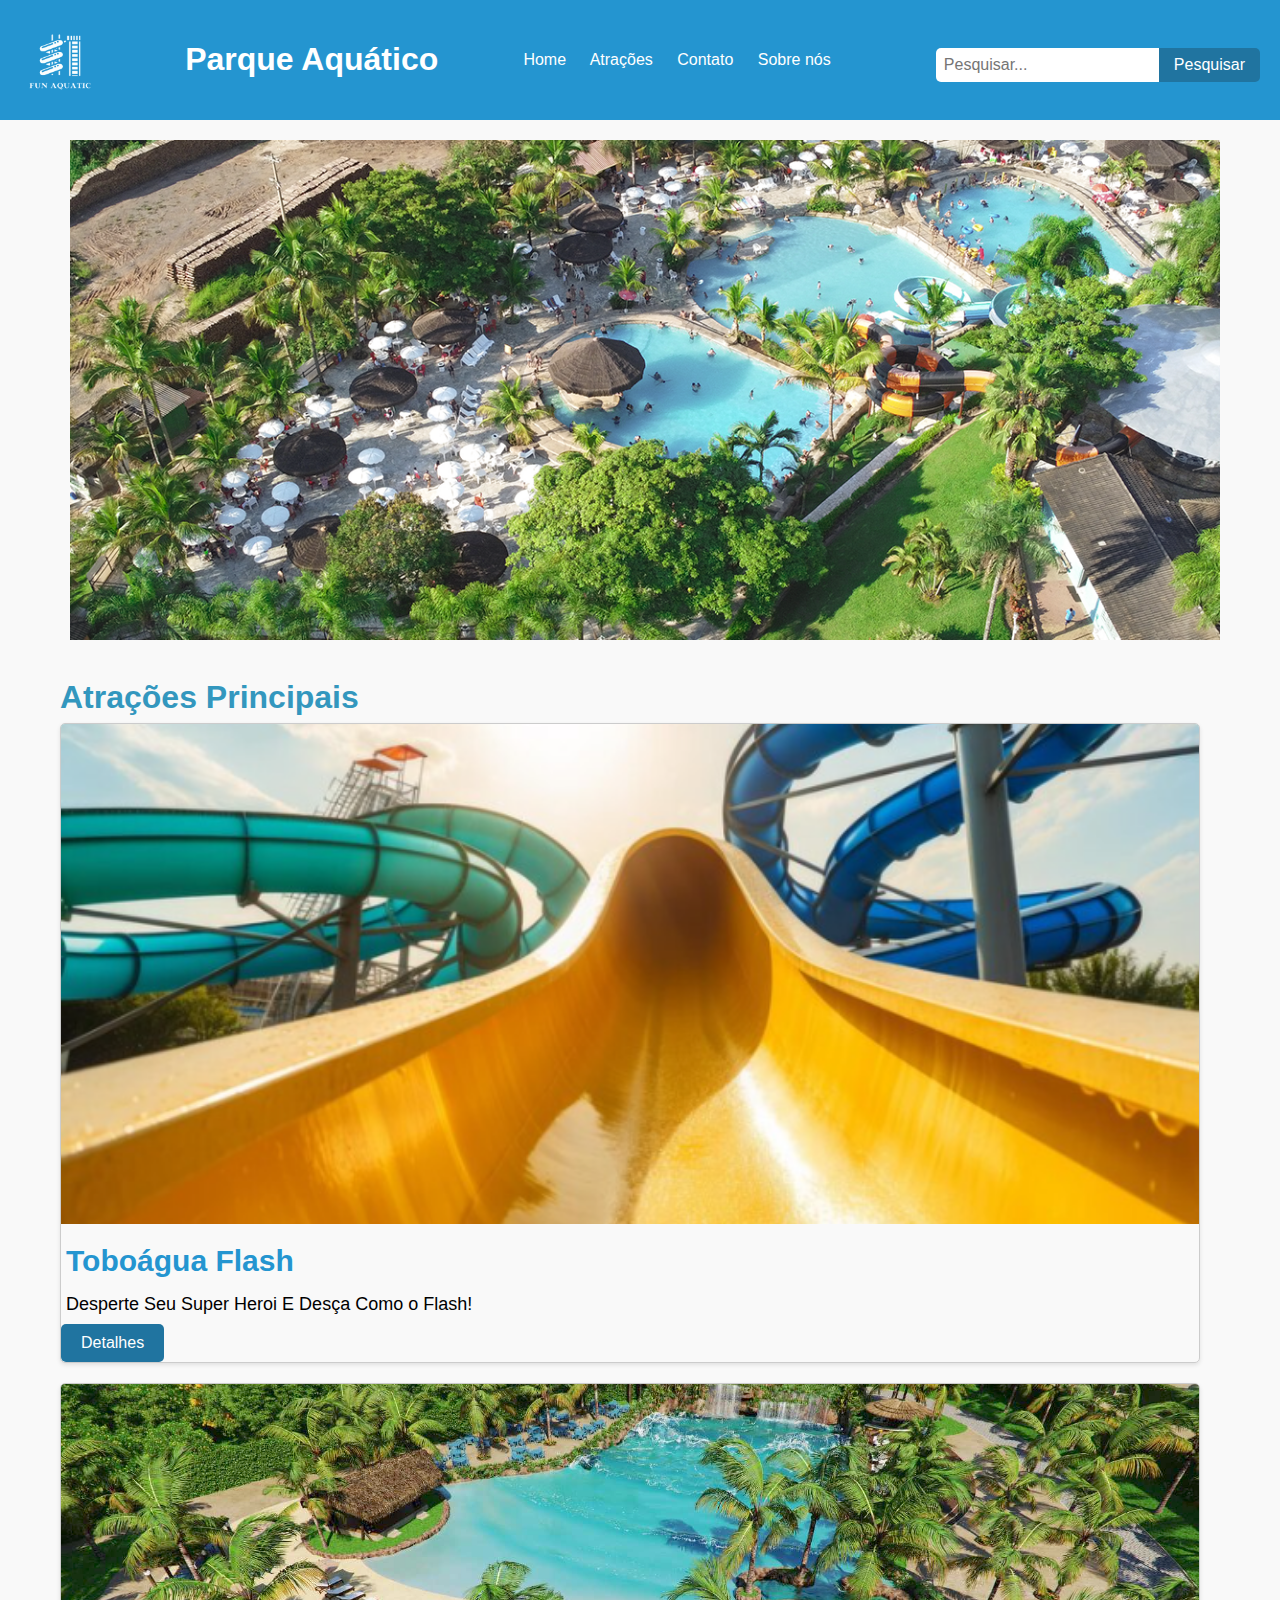
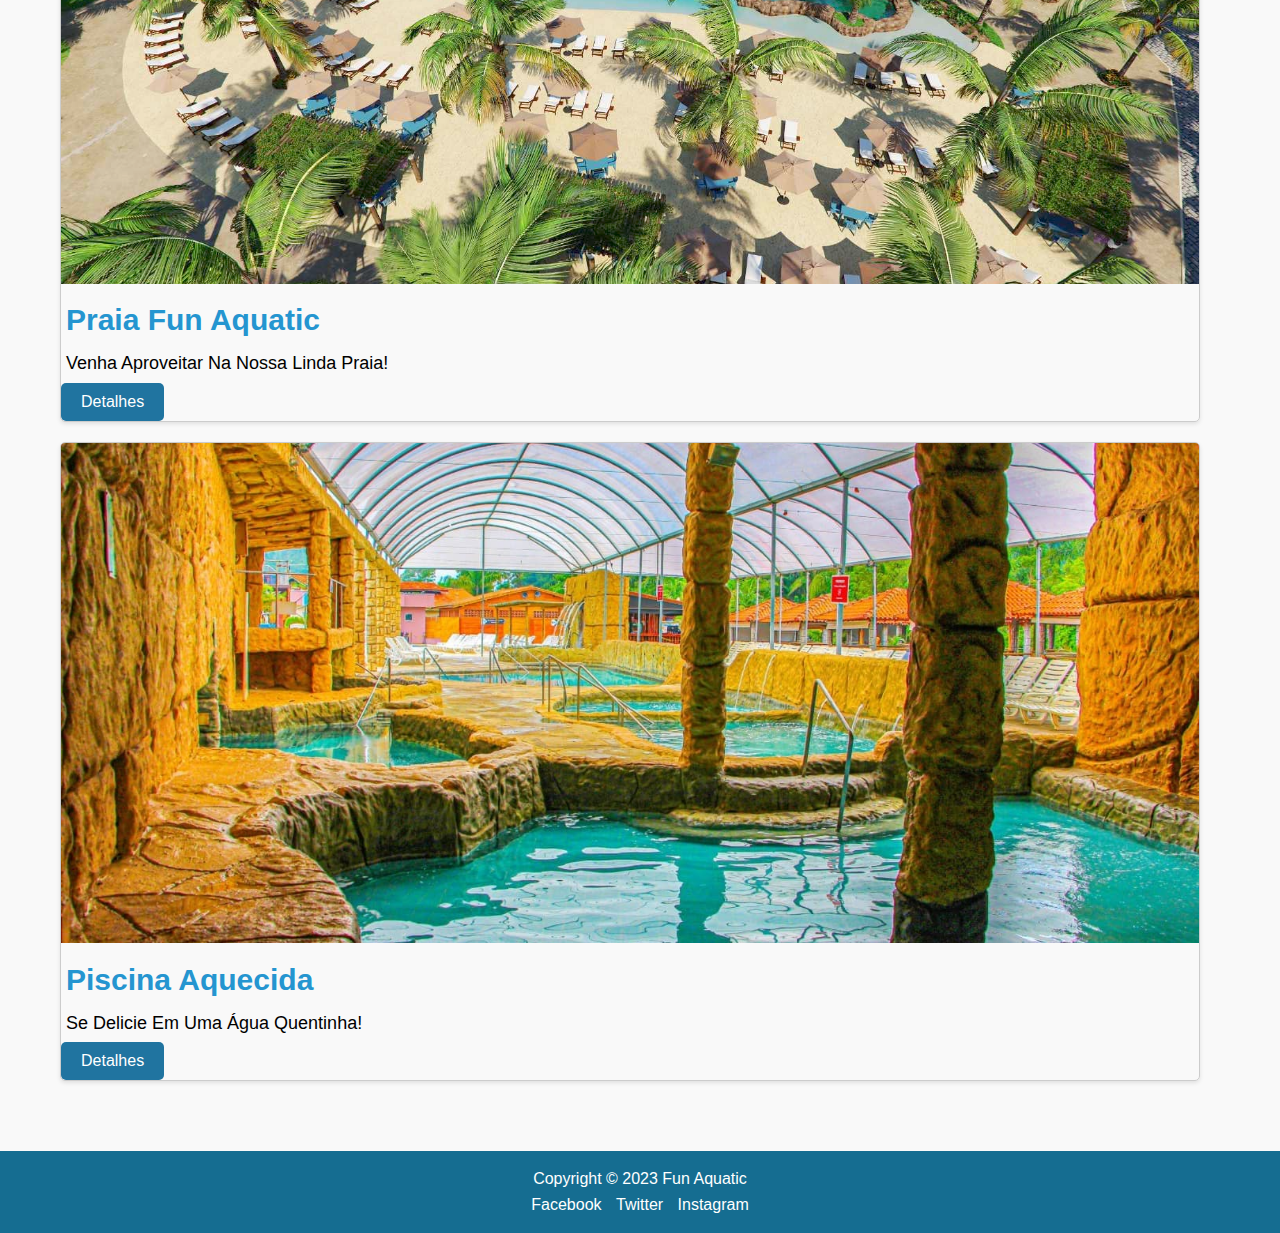
<file: index.html>
<!DOCTYPE html>
<html lang="pt-br">
<head>
  <meta charset="UTF-8">
  <meta name="viewport" content="width=device-width, initial-scale=1.0">
  <title>Parque Aquático</title>
  <!-- Favicon -->
  <link rel="shortcut icon" href="img/Favicon.png" type="image/x-icon" />
  <!-- Estilos (Link CSS) -->
  <link rel="stylesheet" href="index.css">
</head>
<body>

  <!-- Header -->

  <header>
    <img src="img/Logo-removebg-preview.png" alt="Logo ">
    <h1>Parque Aquático</h1>
    <!-- Links -->
    <nav>
      <a href="index.html">Home</a>
      <a href="atracoes.html">Atrações</a>
      <a href="contato.html">Contato</a>
      <a href="sobre.html">Sobre nós</a>
    </nav>
    <!-- Barra de pesquisa -->
    <div class="pesquisa">
      <input type="text" placeholder="Pesquisar...">
      <button type="submit">Pesquisar</button>
    </div>
  </header>

  <main>
    <!-- Imagens -->
    <section class="imagens">
      <img src="img/img 2.png" alt="img 1">
      
    </section>

    <!-- Atrações  -->
    <section class="atracoes">
      <h1>Atrações Principais</h2>
      <div class="atractions-list">
        <div class="atractions-item">
          <img src="img/Tobogua.PNG" alt="Atração 1">
          <div class="atraction-info">
            <h2>Toboágua Flash</h3>
            <p>Desperte Seu Super Heroi E Desça Como o Flash!</p>
            <button class="button">Detalhes</button>
          </div>
        </div>
        <div class="atractions-item">
          <img src="img/praia aquatic.jpg" alt="Atração 2">
          <div class="atraction-info">
            <h2>Praia Fun Aquatic</h3>
            <p>Venha Aproveitar Na Nossa Linda Praia!</p>
            <button class="button">Detalhes</button>
          </div>
        </div>
        <div class="atractions-item">
          <img src="img/Piscina aquecida.jpg" alt="Atração 3">
          <div class="atraction-info">
            <h2>Piscina Aquecida</h3>
            <p>Se Delicie Em Uma Água Quentinha!</p>
            <button class="button">Detalhes</button>
          </div>
        </div>
      </div>
    </section>

  
  </main>

  <!-- Footer -->

  <footer>
    <p>Copyright &copy; 2023 Fun Aquatic</p>
    <div class="redes-sociais">
      <a href="#">Facebook</a>
      <a href="#">Twitter</a>
      <a href="#">Instagram</a>
    </div>
  </footer>

</body>
</html>
</file>
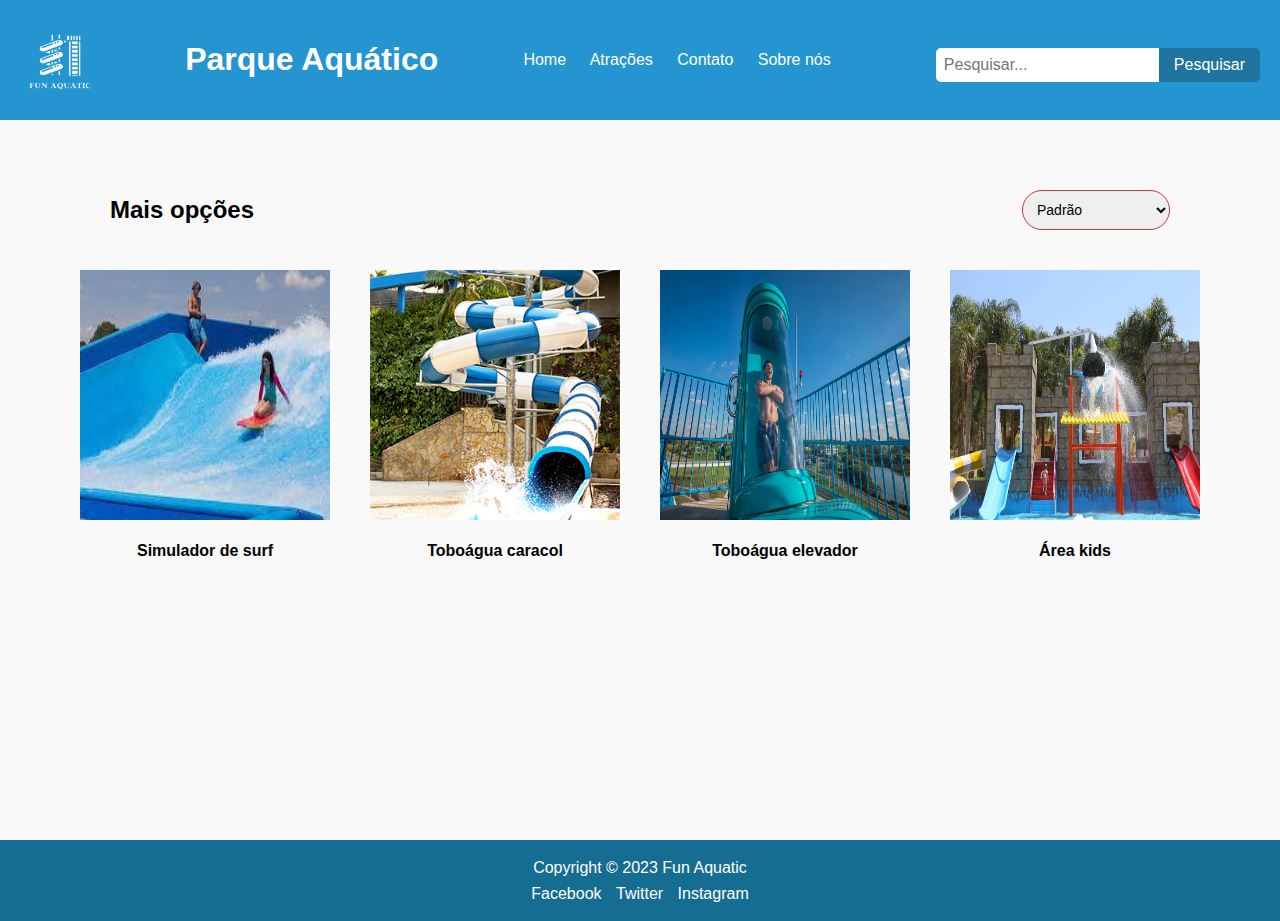
<file: atracoes.html>
<!DOCTYPE html>
<html lang="pt-br">
<head>
  <meta charset="UTF-8">
  <meta name="viewport" content="width=device-width, initial-scale=1.0">
  <title>Parque Aquático</title>
  <!-- Favicon -->
  <link rel="shortcut icon" href="img/Favicon.png" type="image/x-icon" />
  <!-- Estilos (Link CSS) -->
  <link rel="stylesheet" href="pacotes.css">
</head>
<body>

  <!-- Header -->

  <header>
    <img src="img/Logo-removebg-preview.png" alt="Logo ">
    <h1>Parque Aquático</h1>
    <!-- Links -->
    <nav>
      <a href="index.html">Home</a>
      <a href="atracoes.html">Atrações</a>
      <a href="contato.html">Contato</a>
      <a href="sobre.html">Sobre nós</a>
    </nav>
    <!-- Barra de pesquisa -->
    <div class="pesquisa">
      <input type="text" placeholder="Pesquisar...">
      <button type="submit">Pesquisar</button>
    </div>
  </header>

    <main class="principal">
        <div class="row row-2">
            <h2>Mais opções</h2>
            <select>
              <option>Padrão</option>
              <option>Mais popular</option> 
            </select>
          </div>
      
        </a>
          <section class="produtos">
            <div class="division2">
              <a href="produtos-detalhes.html"><img src="img/img1.jpg" alt="Produto 1" class="produtosimg"></a>
              <div class="content">
                  <p>Simulador de surf</p>
                </a>
              </div>
            </div>
            <div class="division2">
              <img src="img/img2.jpg" alt="Produto 2" class="produtosimg">
              <div class="content">
                <a href="#" class="produtos1">
                  <p>Toboágua caracol</p>
                </a>
              </div>
            </div>
            <div class="division2">
              <img src="img/img3.jpg" alt="Produto 3" class="produtosimg">
              <div class="content">
                <a href="#" class="produtos1">
                  <p>Toboágua elevador</p>
                </a>
              </div>
            </div>
            <div class="division2">
              <img src="img/img4.jpg" alt="Produto 4" class="produtosimg">
              <div class="content">
                <a href="#" class="produtos1">
                  <p>Área kids</p>
                </a>
              </div>
            </div>
          </section>
      
    


    </main>



    
  <footer>
    <p>Copyright &copy; 2023 Fun Aquatic</p>
    <div class="redes-sociais">
      <a href="#">Facebook</a>
      <a href="#">Twitter</a>
      <a href="#">Instagram</a>
    </div>
  </footer>

</body>
</html>
</file>
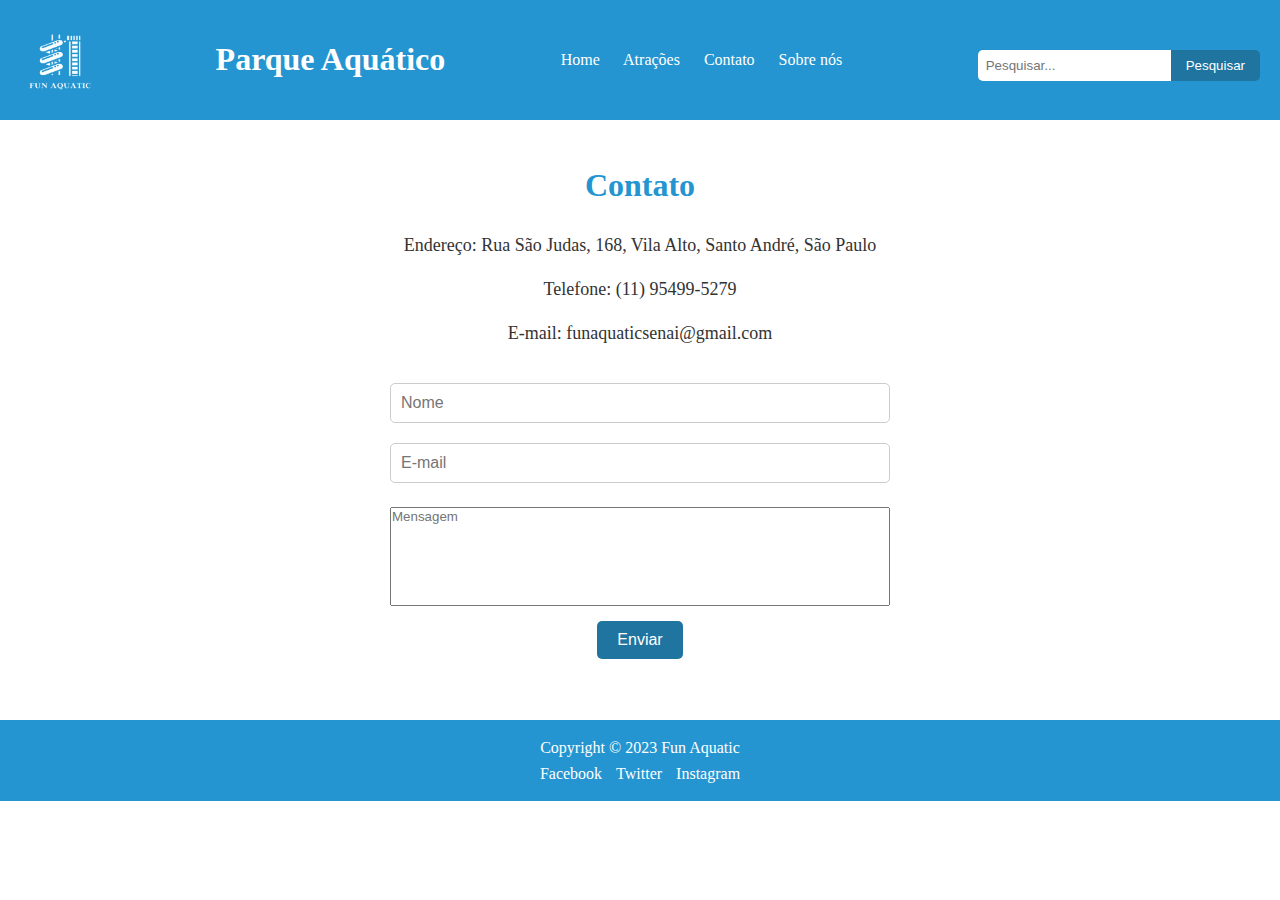
<file: contato.html>
<!DOCTYPE html>
<html lang="pt-br">
<head>
  <meta charset="UTF-8">
  <meta name="viewport" content="width=device-width, initial-scale=1.0">
  <title>Contato</title>
  <!-- Favicon -->
  <link rel="shortcut icon" href="img/Favicon.png" type="image/x-icon" />
  <!-- Estilos (Link CSS) -->
  <link rel="stylesheet" href="contato.css">
</head>
<body>

  
  <!-- Header -->

  <header>
    <img src="img/Logo-removebg-preview.png" alt="Logo ">
    <h1>Parque Aquático</h1>
    <!-- Links -->
    <nav>
      <a href="index.html">Home</a>
      <a href="atracoes.html">Atrações</a>
      <a href="contato.html">Contato</a>
      <a href="sobre.html">Sobre nós</a>
    </nav>
    <!-- Barra de pesquisa -->
    <div class="pesquisa">
      <input type="text" placeholder="Pesquisar...">
      <button type="submit">Pesquisar</button>
    </div>
  </header>

  
  <!-- Sessão contato -->

  <section class="contato">
    <h2>Contato</h2>
    <p>Endereço: Rua São Judas, 168, Vila Alto, Santo André, São Paulo</p>
    <p>Telefone: (11) 95499-5279</p>
    <p>E-mail: funaquaticsenai@gmail.com</p>
    <form action="contact.php" method="post">
      <input type="text" name="name" placeholder="Nome">
      <input type="email" name="email" placeholder="E-mail">
      <input type="message" name="message" placeholder="Mensagem" class="msg">
      <input type="submit" value="Enviar">
    </form>
  </section>


  <!-- Footer -->

  <footer>
    <p>Copyright &copy; 2023 Fun Aquatic</p>
    <div class="redes-sociais">
      <a href="https://pt-br.facebook.com/">Facebook</a>
      <a href="https://twitter.com/">Twitter</a>
      <a href="https://www.instagram.com/">Instagram</a>
    </div>
  </footer>

</body>
</html>
</file>
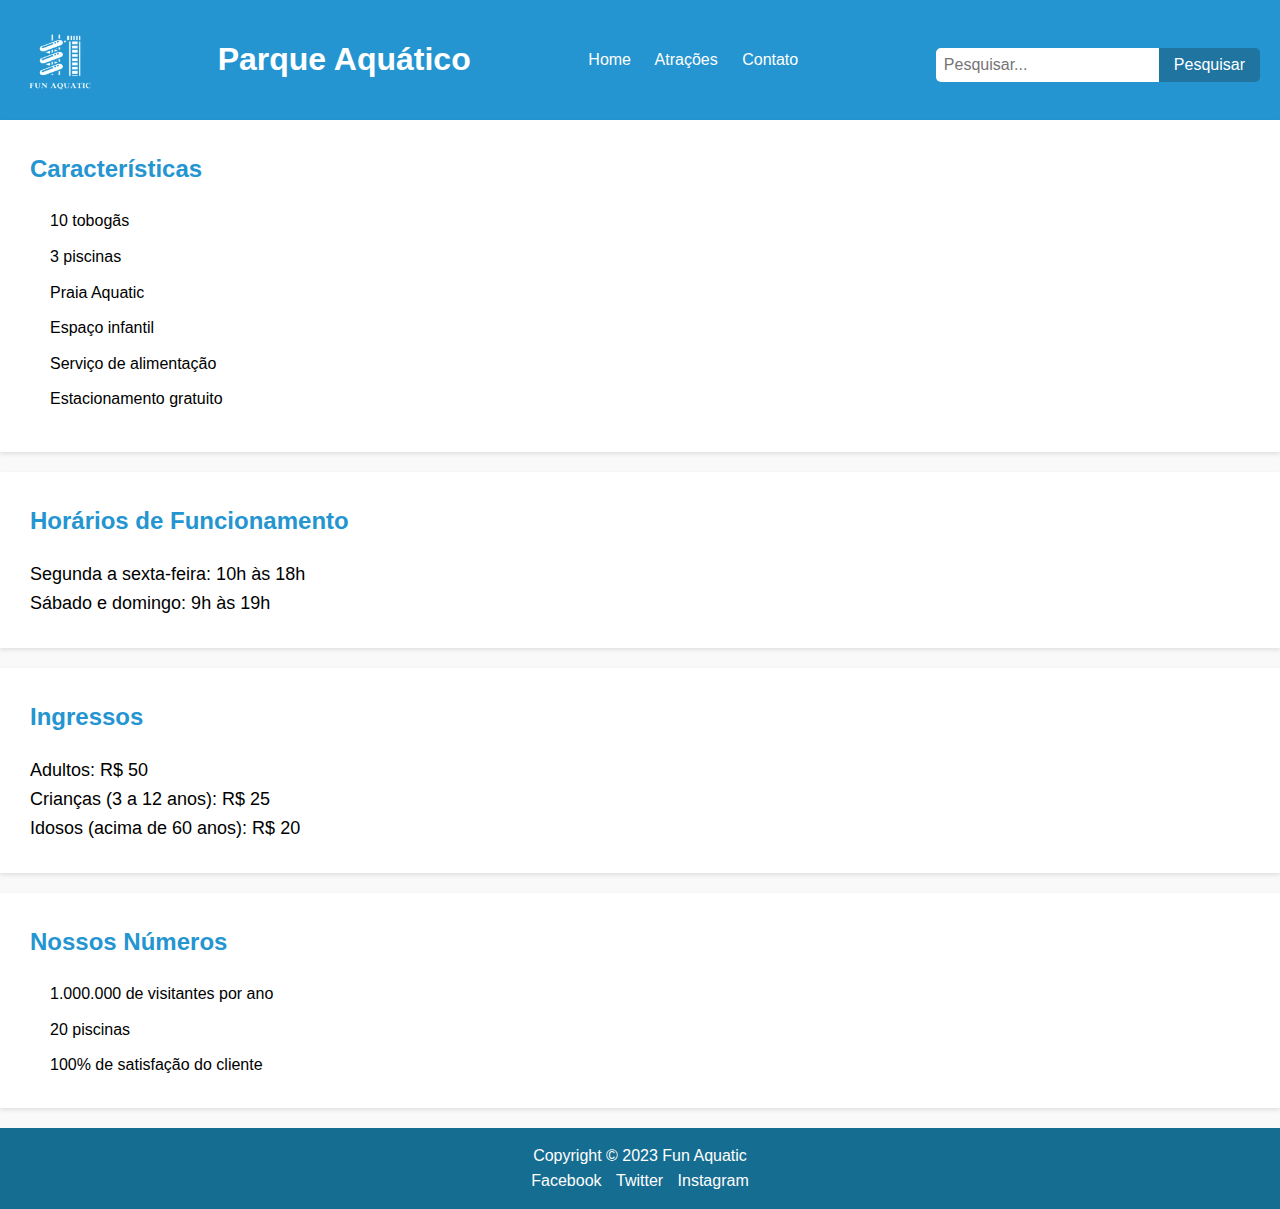
<file: sobre.html>
<!DOCTYPE html>
<html lang="pt-br">
<head>
  <meta charset="UTF-8">
  <meta name="viewport" content="width=device-width, initial-scale=1.0">
  <title>Parque Aquático</title>
  <!-- Favicon -->
  <link rel="shortcut icon" href="img/Favicon.png" type="image/x-icon" />
  <!-- Estilos (Link CSS) -->
  <link rel="stylesheet" href="index.css">
</head>
<body>

  <!-- Header -->

  <header>
    <img src="img/Logo-removebg-preview.png" alt="Logo ">
    <h1>Parque Aquático</h1>
    <!-- Links -->
    <nav>
      <a href="index.html">Home</a>
      <a href="atracoes.html">Atrações</a>
      <a href="contato.html">Contato</a>
    </nav>
    <!-- Barra de pesquisa -->
    <div class="pesquisa">
      <input type="text" placeholder="Pesquisar...">
      <button type="submit">Pesquisar</button>
    </div>
  </header>



  
  <!-- Características -->
<section class="principais">
    <h2>Características</h2>
    <ul>
      <li>10 tobogãs</li>
      <li>3 piscinas</li>
      <li>Praia Aquatic</li>
      <li>Espaço infantil</li>
      <li>Serviço de alimentação</li>
      <li>Estacionamento gratuito</li>
    </ul>
  </section>

  <!-- Horários  -->
  <section class="funcionamento">
    <h2>Horários de Funcionamento</h2>
    <p>Segunda a sexta-feira: 10h às 18h</p>
    <p>Sábado e domingo: 9h às 19h</p>
  </section>

  <!-- Ingressos -->
  <section class="ingressos">
    <h2>Ingressos</h2>
    <p>Adultos: R$ 50</p>
    <p>Crianças (3 a 12 anos): R$ 25</p>
    <p>Idosos (acima de 60 anos): R$ 20</p>
  </section>

  <!--  números -->
  <section class="numeros">
    <h2>Nossos Números</h2>
    <ul>
      <li>1.000.000 de visitantes por ano</li>
      <li>20 piscinas</li>
      <li>100% de satisfação do cliente</li>
    </ul>
  </section>


<!-- Footer -->

<footer>
  <p>Copyright &copy; 2023 Fun Aquatic</p>
  <div class="redes-sociais">
    <a href="#">Facebook</a>
    <a href="#">Twitter</a>
    <a href="#">Instagram</a>
  </div>
</footer>

</body>
</html>
</file>
<file: index.css>
/* Começo Do css resetando a pagina */
* {
    margin: 0;
    padding: 0;
    box-sizing: border-box;
}

header {
    background-color: #2495d0;
    color: #fff;
    padding: 20px;
    display: flex;
    justify-content: space-between;
    align-items: center;
}

header img{
    width: 5rem;
    height: 5rem;
}

header h1 {
    font-size: 32px;
    color: white;
}
h1{
  color: #3397be;
}

nav a {
    color: white;
    text-decoration: none;
    margin-right: 20px;
}

nav a:hover {
    color: rgb(110, 110, 110);
    border-bottom: .1rem solid rgb(107, 107, 107);
    padding-bottom: .5rem;
    transition: .5s;
}

.pesquisa {
    margin-top: 10px;
    display: flex;
}

.pesquisa input[type="text"] {
    padding: 8px;
    border: none;
    border-radius: 5px 0 0 5px;
}

.pesquisa button {
    padding: 8px 15px;
    background-color: #2074a0;
    color: #fff;
    border: none;
    border-radius: 0 5px 5px 0;
    cursor: pointer;
}

/* style para o documento */
body {
  font-family: Arial, sans-serif;
  line-height: 1.6;
  background-color: #f9f9f9;
}

/* style conteúdo principal */
main {
  max-width: 1200px;
  margin: 0 auto;
  padding: 20px;
}

/* style barra de pesquisa */
.pesquisa {
  margin-top: 10px;
  display: flex;
}

.pesquisa input[type="text"] {
  padding: 8px;
  border: none;
  border-radius: 5px 0 0 5px;
  font-size: 16px;
  flex: 1;
}

.pesquisa button {
  padding: 8px 15px;
  background-color: #2074a0;
  color: #fff;
  border: none;
  border-radius: 0 5px 5px 0;
  cursor: pointer;
  font-size: 16px;
  transition: background-color 0.3s ease;
}

.pesquisa button:hover {
  background-color: #156d91;
}

/* style de imagens */
.imagens {
  display: flex;
  overflow: hidden;
  margin-bottom: 2rem;
}

.imagens img {
  width: 100%;
  height: 500px;
  object-fit: cover;
  margin-left:10px;
}

/* style seções principais */
.principais, .funcionamento, .ingressos, .numeros {
  background-color: #fff;
  padding: 30px;
  margin-bottom: 20px;
  box-shadow: 0 2px 4px rgba(0, 0, 0, 0.1);
}

.principais h2, .funcionamento h2, .ingressos h2, .numeros h2 {
  font-size: 24px;
  margin-bottom: 20px;
  color: #2495d0;
}

.principais ul {
  list-style: none;
  padding-left: 20px;
}

.principais li {
  margin-bottom: 10px;
}

/* styleos horários  */
.funcionamento p {
  font-size: 18px;
}

/* style preços  */
.ingressos p {
  font-size: 18px;
  color: #000000;
}

/* style números */
.numeros ul {
  list-style: none;
  padding-left: 20px;
}

.numeros li {
  margin-bottom: 10px;
}

.numeros li:last-child {
  margin-bottom: 0;
}

/* style para o footer */
footer {
  background-color: #156d91;
  color: #fff;
  text-align: center;
  padding: 15px;
}

footer a {
  color: #fff;
  text-decoration: none;
  margin: 0 5px;
}

/*style atrações principais */
.atracoes {
  margin-bottom: 30px;
}

.atracoes h2 {
  font-size: 24px;
  color: #2495d0;
  margin-bottom: 20px;
}

.atracoes .atractions-list {
  display: flex;
  /* flex-wrap: wrap; */
  flex-direction: column;
}

.atracoes .atractions-item {
  margin-right: 20px;
  margin-bottom: 20px;
  border: 1px solid #ccc;
  border-radius: 5px;
  overflow: hidden;
  box-shadow: 0 2px 4px rgba(0, 0, 0, 0.1);
}

.atracoes .atractions-item img {
  width: 100%;
  height: 500px;
  object-fit: cover;
}

.atracoess .atractions-item .atraction-info {
  padding: 10px;
}

.atracoes .atractions-item .atraction-info h2 {
  font-size: 30px;
  margin-bottom: 10px;
  margin: 5px;
}

.atracoes .atractions-item .atraction-info p {
  font-size: 18px;
  margin: 5px;
}

/* style botões */
.button {
  padding: 10px 20px;
  background-color: #2074a0;
  color: #fff;
  border: none;
  border-radius: 5px;
  cursor: pointer;
  font-size: 16px;
  transition: background-color 0.3s ease;
}

.button:hover {
  background-color: #156d91;
}
</file>
<file: pacotes.css>
/* Começo Do css resetando a pagina */
* {
    margin: 0;
    padding: 0;
    box-sizing: border-box;
}

header {
    background-color: #2495d0;
    color: #fff;
    padding: 20px;
    display: flex;
    justify-content: space-between;
    align-items: center;
}

header img{
    width: 5rem;
    height: 5rem;
}

header h1 {
    font-size: 32px;
    color: white;
}
h1{
  color: #3397be;
}

nav a {
    color: white;
    text-decoration: none;
    margin-right: 20px;
}

nav a:hover {
    color: rgb(110, 110, 110);
    border-bottom: .1rem solid rgb(107, 107, 107);
    padding-bottom: .5rem;
    transition: .5s;
}

.pesquisa {
    margin-top: 10px;
    display: flex;
}

.pesquisa input[type="text"] {
    padding: 8px;
    border: none;
    border-radius: 5px 0 0 5px;
}

.pesquisa button {
    padding: 8px 15px;
    background-color: #2074a0;
    color: #fff;
    border: none;
    border-radius: 0 5px 5px 0;
    cursor: pointer;
}

/* style para o documento */
body {
  font-family: Arial, sans-serif;
  line-height: 1.6;
  background-color: #f9f9f9;
}

/* style conteúdo principal */
.principal {
  max-width: 1200px;
  margin: 0 auto;
  padding: 20px;
  height: 80vh;
}

/* style barra de pesquisa */
.pesquisa {
  margin-top: 10px;
  display: flex;
}

.pesquisa input[type="text"] {
  padding: 8px;
  border: none;
  border-radius: 5px 0 0 5px;
  font-size: 16px;
  flex: 1;
}

.pesquisa button {
  padding: 8px 15px;
  background-color: #2074a0;
  color: #fff;
  border: none;
  border-radius: 0 5px 5px 0;
  cursor: pointer;
  font-size: 16px;
  transition: background-color 0.3s ease;
}

.pesquisa button:hover {
  background-color: #156d91;
}
main {
    margin-top: 90px;
  }
  .produtos {
    display: flex;
    flex-wrap: wrap;
  }
  
  .division2 {
    flex-basis: 25%;
    padding: 20px;
    box-sizing: border-box;
    text-align: center;
    transition: transform 0.5s;
  }
  .filtro {
    display:flex;
    justify-content: flex-end;
    margin-right: 100px;
    text-decoration: none;
    color: black;
  }

  .produtos1 {
    text-decoration: none;
    color: black;
  }

  .division2:hover {
    transform: translateY(-10px);
    box-shadow: 0 1px 6px rgba(44,44,44,0.2);
  }
  
  .produtosimg {
    max-width: 100%;
    width: 300px;
    height: 250px;
    max-height: 290px;
    margin-bottom: 10px;
  }
  
  .content {
    font-weight: bold;
  }

  .row {
    display: flex;
    align-items: center;
    flex-wrap: wrap;
    justify-content: space-around;
}

.row-2 {
  justify-content: space-between;
  margin: 50px 50px 20px;
}

select{
  font-size: 14px;
  border: 1px solid #c33d3d;
  border-radius: 20px;
  padding: 10px 35px 10px 10px;
  transition: all 0.4s ease;
}

select:hover {
  background-color: #eeeeee75;
}

select:focus {
  outline: none;
}

.page-btn {
  padding-top: 20px;
  margin: 0 auto 80px;
}

.page-btn span {
  display: inline-block;
  border: 1px solid #c33d3d;
  margin-left: 10px;
  width: 40px;
  height: 40px;
  text-align: center;
  line-height: 40px;
  cursor: pointer;
}

.page-btn span:hover {
  background: #c33d3d;
  color: #fff;
}



/* style para o footer */
footer {
  background-color: #156d91;
  color: #fff;
  text-align: center;
  padding: 15px;

}

footer a {
  color: #fff;
  text-decoration: none;
  margin: 0 5px;
}
</file>
<file: contato.css>
/* Começo Do css resetando a pagina */
* {
    margin: 0;
    padding: 0;
    box-sizing: border-box;
}

body {
    /* font-family:####; */
    line-height: 1.6;
}

header {
    background-color: #2495d0;
    color: #fff;
    padding: 20px;
    display: flex;
    justify-content: space-between;
    align-items: center;
}

header img{
    width: 5rem;
    height: 5rem;
}

header h1 {
    font-size: 32px;
}

nav a {
    color: #fff;
    text-decoration: none;
    margin-right: 20px;
}

nav a:hover {
    color: rgb(87, 87, 87);
    border-bottom: .1rem solid rgb(112, 112, 112);
    padding-bottom: .5rem;
    transition: .5s;
}

.pesquisa {
    margin-top: 10px;
    display: flex;
}

.pesquisa input[type="text"] {
    padding: 8px;
    border: none;
    border-radius: 5px 0 0 5px;
}

.pesquisa button {
    padding: 8px 15px;
    background-color: #2074a0;
    color: #fff;
    border: none;
    border-radius: 0 5px 5px 0;
    cursor: pointer;
}

/* footer  */
footer {
    background-color: #444;
    color: #fff;
    text-align: center;
    padding: 15px;
}

footer a {
    color: #fff;
    text-decoration: none;
    margin: 0 5px;
}
  
  /* style para  contato */
  .contato {
    padding: 40px;
    background-color: #fff;
    color: #333;
    text-align: center;
    height: 600px;
  }
  
  .contato h2 {
    font-size: 32px;
    margin-bottom: 20px;
    color: #2495d0;
  }
  
  .contato p {
    font-size: 18px;
    margin-bottom: 15px;
  }
  
  .contato form {
    max-width: 500px;
    margin: 0 auto;
    padding-top: 20px;
  }

  .contato form .msg{
    width: 100%;
    padding-bottom: 80px;
    margin-bottom: 15px;
}
  
  .contato input[type="text"],
  .contato input[type="email"],
  .contato textarea {
    width: 100%;
    padding: 10px;
    margin-bottom: 20px;
    border: 1px solid #ccc;
    border-radius: 5px;
    font-size: 16px;
  }
  
  .contato textarea {
    resize: vertical;
  }
  
  .contato input[type="submit"] {
    padding: 10px 20px;
    background-color: #2074a0;
    color: #fff;
    border: none;
    border-radius: 5px;
    cursor: pointer;
    font-size: 16px;
    transition: background-color 0.3s ease;
  }
  
  .contato input[type="submit"]:hover {
    background-color: #156d91;
  }
  
  /* style  para o footer */
  footer {
    background-color: #2495d0;
    color: #fff;
    text-align: center;
    padding: 15px;
  }
  
  footer a {
    color: #fff;
    text-decoration: none;
    margin: 0 5px;
  }
</file>
